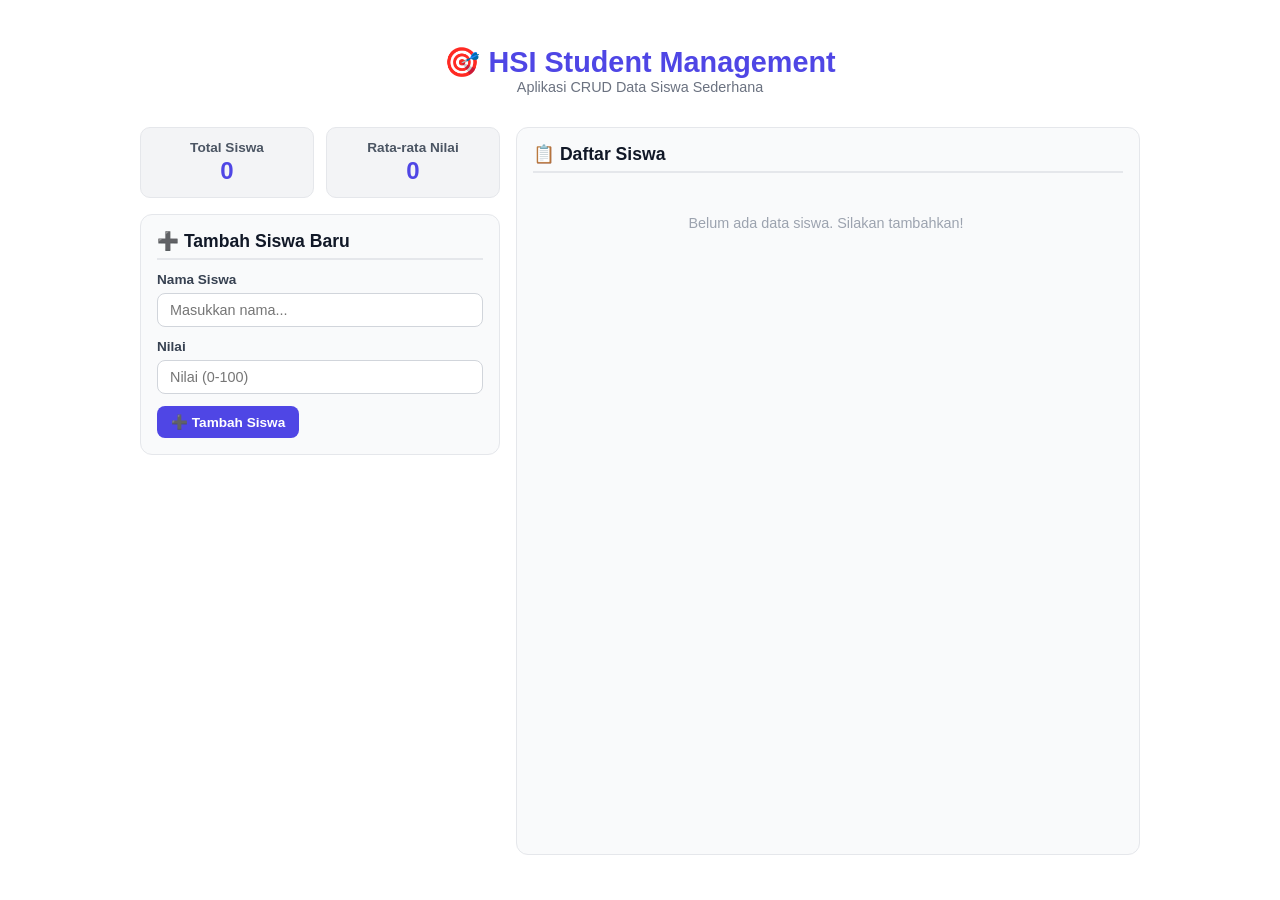
<file: tugas 3/index.html>
<!doctype html>
<html lang="id">
  <head>
    <meta charset="UTF-8" />
    <meta name="viewport" content="width=device-width, initial-scale=1.0" />
    <title>HSI Student Management</title>
    <style>
      * {
        box-sizing: border-box;
        margin: 0;
        padding: 0;
        font-family: "Segoe UI", Tahoma, Geneva, Verdana, sans-serif;
      }

      /* Mengunci tinggi halaman agar 100% pas dengan layar tanpa scroll luar */
      body {
        background-color: #ffffff;
        color: #1f2937;
        padding: 20px;
        height: 100vh;
        display: flex;
        justify-content: center;
        align-items: center;
        overflow: hidden;
      }

      .container {
        width: 100%;
        max-width: 1000px;
        height: 90vh;
        display: flex;
        flex-direction: column;
        gap: 16px;
      }

      header {
        text-align: center;
      }

      header h1 {
        font-size: 1.8rem;
        color: #4f46e5;
      }

      header p {
        color: #6b7280;
        font-size: 0.9rem;
      }

      /* Alert Styling */
      .alert {
        padding: 10px 14px;
        border-radius: 8px;
        font-size: 0.9rem;
        font-weight: 500;
        animation: fadeIn 0.3s ease-in-out;
      }

      .alert-success {
        background-color: #ecfdf5;
        border: 1px solid #a7f3d0;
        color: #065f46;
      }

      /* Layout 2 Kolom Seimbang */
      .main-layout {
        display: grid;
        grid-template-columns: 360px 1fr;
        gap: 16px;
        flex: 1;
        min-height: 0; /* Penting agar flex child bisa scroll jika overflow */
      }

      .left-column {
        display: flex;
        flex-direction: column;
        gap: 16px;
      }

      /* Stats Cards Abu-abu Pas */
      .stats-grid {
        display: grid;
        grid-template-columns: 1fr 1fr;
        gap: 12px;
      }

      .stat-card {
        background-color: #f3f4f6;
        border: 1px solid #e5e7eb;
        padding: 12px;
        border-radius: 10px;
        text-align: center;
      }

      .stat-card h3 {
        font-size: 0.85rem;
        color: #4b5563;
        margin-bottom: 2px;
      }

      .stat-card p {
        font-size: 1.5rem;
        font-weight: bold;
        color: #4f46e5;
      }

      /* Card Container Abu-abu Terang */
      .form-section,
      .list-section {
        background-color: #f9fafb;
        border: 1px solid #e5e7eb;
        padding: 16px;
        border-radius: 12px;
        display: flex;
        flex-direction: column;
      }

      .list-section {
        min-height: 0; /* Supaya scroll hanya di dalam daftar */
      }

      .form-section h2,
      .list-section h2 {
        font-size: 1.1rem;
        color: #111827;
        margin-bottom: 12px;
        border-bottom: 2px solid #e5e7eb;
        padding-bottom: 6px;
      }

      .form-group {
        display: flex;
        flex-direction: column;
        gap: 6px;
        margin-bottom: 12px;
      }

      .form-group label {
        font-size: 0.85rem;
        font-weight: 600;
        color: #374151;
      }

      .form-group input {
        padding: 8px 12px;
        border-radius: 8px;
        border: 1px solid #d1d5db;
        background-color: #ffffff;
        color: #111827;
        outline: none;
        font-size: 0.9rem;
      }

      .form-group input:focus {
        border-color: #4f46e5;
        box-shadow: 0 0 0 3px rgba(79, 70, 229, 0.1);
      }

      .button-group {
        display: flex;
        gap: 8px;
      }

      .btn {
        padding: 8px 14px;
        border: none;
        border-radius: 8px;
        cursor: pointer;
        font-weight: 600;
        font-size: 0.85rem;
        transition: all 0.2s;
      }

      .btn:hover {
        opacity: 0.9;
      }

      .btn-primary {
        background-color: #4f46e5;
        color: #ffffff;
      }
      .btn-secondary {
        background-color: #6b7280;
        color: #ffffff;
      }
      .btn-warning {
        background-color: #f59e0b;
        color: #ffffff;
        padding: 6px 10px;
        font-size: 0.8rem;
      }
      .btn-danger {
        background-color: #ef4444;
        color: #ffffff;
        padding: 6px 10px;
        font-size: 0.8rem;
      }

      .hidden {
        display: none;
      }

      /* Grid Daftar Siswa (Auto scroll internal jika murid sangat banyak) */
      .student-grid {
        display: grid;
        grid-template-columns: repeat(auto-fill, minmax(200px, 1fr));
        gap: 10px;
        overflow-y: auto;
        padding-right: 4px;
        align-content: start;
      }

      /* Card Siswa Abu-abu Pas */
      .student-card {
        background-color: #e5e7eb;
        border: 1px solid #d1d5db;
        padding: 12px;
        border-radius: 10px;
        display: flex;
        flex-direction: column;
        justify-content: space-between;
      }

      .student-info h4 {
        font-size: 0.95rem;
        color: #111827;
      }

      .student-info p {
        color: #374151;
        font-size: 0.85rem;
        margin-bottom: 8px;
      }

      .student-actions {
        display: flex;
        gap: 6px;
      }

      .empty-state {
        grid-column: 1 / -1;
        text-align: center;
        color: #9ca3af;
        padding: 30px 0;
        font-size: 0.9rem;
      }

      @keyframes fadeIn {
        from {
          opacity: 0;
          transform: translateY(-3px);
        }
        to {
          opacity: 1;
          transform: translateY(0);
        }
      }
    </style>
  </head>
  <body>
    <div class="container">
      <header>
        <h1>🎯 HSI Student Management</h1>
        <p>Aplikasi CRUD Data Siswa Sederhana</p>
      </header>

      <div id="alertContainer"></div>

      <div class="main-layout">
        <!-- Kolom Kiri -->
        <div class="left-column">
          <div class="stats-grid">
            <div class="stat-card">
              <h3>Total Siswa</h3>
              <p id="totalStudents">0</p>
            </div>
            <div class="stat-card">
              <h3>Rata-rata Nilai</h3>
              <p id="averageScore">0</p>
            </div>
          </div>

          <section class="form-section">
            <h2 id="formTitle">➕ Tambah Siswa Baru</h2>
            <form id="studentForm">
              <input type="hidden" id="studentId" value="" />

              <div class="form-group">
                <label for="studentName">Nama Siswa</label>
                <input type="text" id="studentName" placeholder="Masukkan nama..." required />
              </div>

              <div class="form-group">
                <label for="studentScore">Nilai</label>
                <input type="number" id="studentScore" placeholder="Nilai (0-100)" min="0" max="100" required />
              </div>

              <div class="button-group">
                <button type="submit" id="btnSubmit" class="btn btn-primary">➕ Tambah Siswa</button>
                <button type="button" id="btnCancel" class="btn btn-secondary hidden">❌ Batal</button>
              </div>
            </form>
          </section>
        </div>

        <!-- Kolom Kanan -->
        <section class="list-section">
          <h2>📋 Daftar Siswa</h2>
          <div id="studentList" class="student-grid">
            <!-- Data dinamis -->
          </div>
        </section>
      </div>
    </div>

    <script src="script.js"></script>
  </body>
</html>
</file>
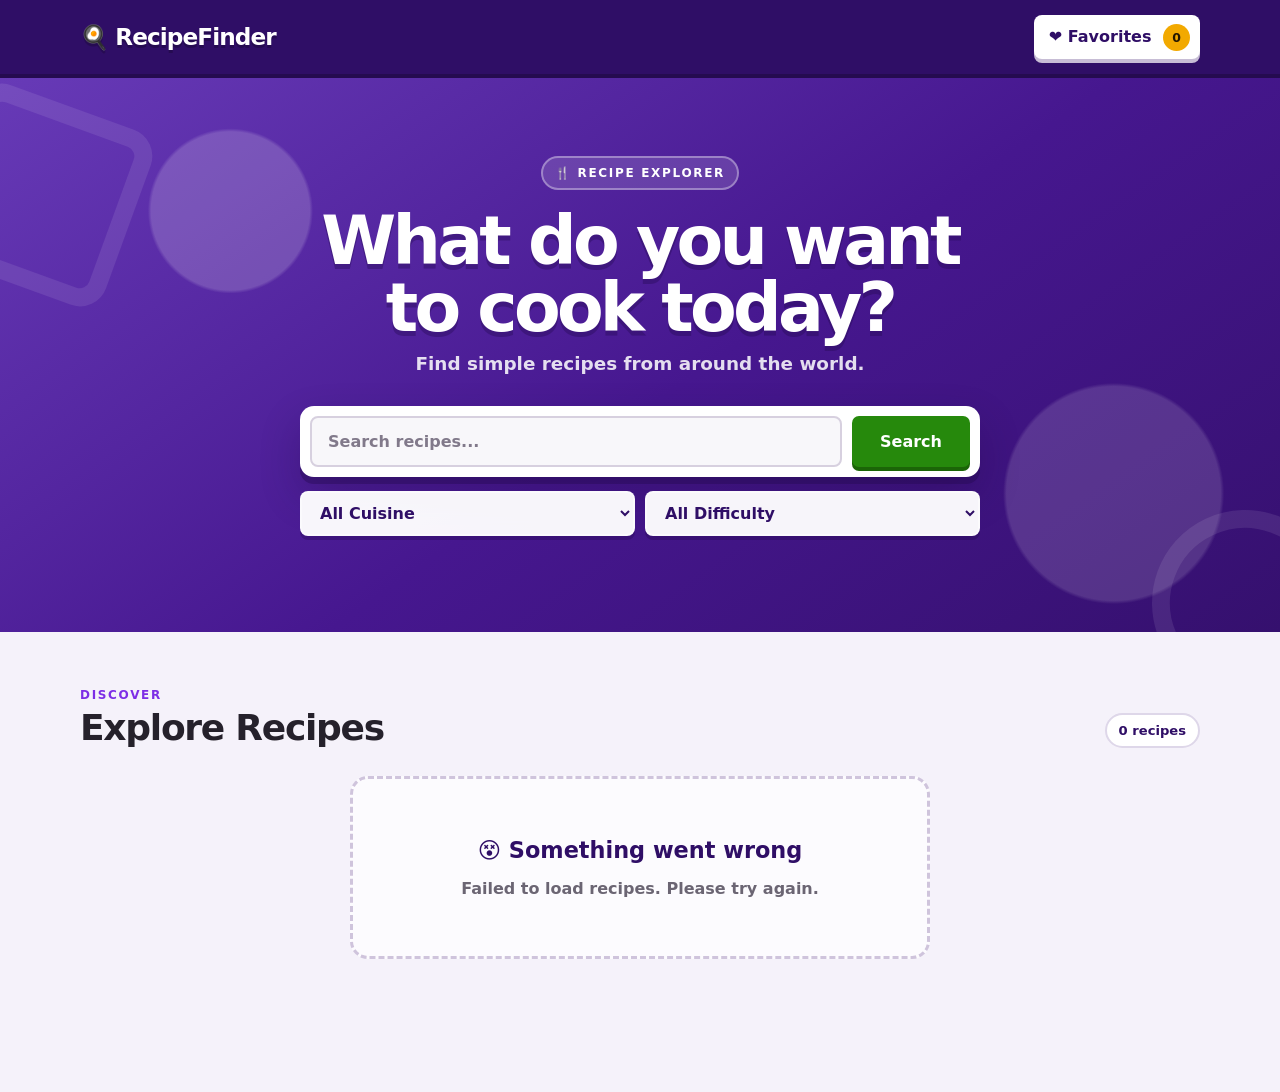
<file: tugas 5/index.html>
<!doctype html>
<html lang="id">
  <head>
    <meta charset="UTF-8" />
    <meta name="viewport" content="width=device-width, initial-scale=1.0" />
    <title>Recipe Finder</title>
    <link rel="stylesheet" href="style.css" />
  </head>
  <body>
    <header class="navbar">
      <div class="container navbar-content">
        <a href="#" class="brand">🍳 RecipeFinder</a>
        <button id="favorite-button" class="favorite-button">
          ❤️ Favorites <span id="favorite-count">0</span>
        </button>
      </div>
    </header>

    <main>
      <section class="hero">
        <div class="container hero-content">
          <p class="eyebrow">🍴 RECIPE EXPLORER</p>
          <h1>What do you want to cook today?</h1>
          <p class="hero-description">
            Find simple recipes from around the world.
          </p>

          <form id="search-form" class="search-form">
            <input
              type="search"
              id="search-input"
              placeholder="Search recipes..."
            />
            <button type="submit">Search</button>
          </form>

          <div class="filters">
            <select id="cuisine-filter">
              <option value="">All Cuisine</option>
            </select>
            <select id="difficulty-filter">
              <option value="">All Difficulty</option>
              <option value="Easy">Easy</option>
              <option value="Medium">Medium</option>
            </select>
          </div>
        </div>
      </section>

      <section class="recipes-section">
        <div class="container">
          <div class="section-header">
            <div>
              <p class="section-label">DISCOVER</p>
              <h2 id="section-title">Explore Recipes</h2>
            </div>
            <div class="results-summary">
              <p id="recipe-count" aria-live="polite">0 recipes</p>
              <button
                id="reset-filter-button"
                class="reset-filter-button"
                type="button"
                hidden
                aria-label="Reset search and filters"
                title="Reset search and filters"
              >
                <span class="reset-emoji" aria-hidden="true">🔄</span>
                <span>Reset</span>
              </button>
            </div>
          </div>

          <div id="loading-state" class="state-message">
            <span class="loader"></span>
            <p>Loading recipes...</p>
          </div>

          <div id="error-state" class="state-message" hidden>
            <h3>😵 Something went wrong</h3>
            <p>Failed to load recipes. Please try again.</p>
          </div>

          <div id="empty-state" class="state-message" hidden>
            <h3>🔍 Recipe not found</h3>
            <p>Try another keyword or filter.</p>
          </div>

          <div id="recipe-grid" class="recipe-grid" hidden></div>
        </div>
      </section>
    </main>

    <dialog id="recipe-dialog">
      <button id="close-dialog" class="close-dialog" aria-label="Close">
        X
      </button>
      <div id="dialog-content"></div>
    </dialog>

    <script src="script.js"></script>
  </body>
</html>
</file>
<file: tugas 5/style.css>
:root {
  --purple: #46178f;
  --purple-dark: #2f0e66;
  --purple-light: #7d2ee6;
  --red: #e21b3c;
  --red-dark: #b3132f;
  --blue: #1368ce;
  --blue-dark: #0e4f9f;
  --gold: #f2a900;
  --gold-dark: #bd8300;
  --green: #26890c;
  --green-dark: #1b6507;
  --ink: #25212b;
  --muted: #6b6573;
  --surface: #ffffff;
  --page: #f5f2fa;
  --border: #ded7e9;
  --shadow: 0 5px 0 rgba(39, 13, 78, 0.14), 0 12px 30px rgba(39, 13, 78, 0.1);
  --font: "Arial Rounded MT Bold", "Nunito Sans", Nunito, Inter, system-ui, -apple-system, BlinkMacSystemFont, "Segoe UI", sans-serif;
}

* {
  box-sizing: border-box;
}

html {
  scroll-behavior: smooth;
}

body {
  min-width: 320px;
  margin: 0;
  background: var(--page);
  color: var(--ink);
  font-family: var(--font);
  font-weight: 600;
  -webkit-font-smoothing: antialiased;
}

button,
input,
select {
  font: inherit;
}

button,
select {
  cursor: pointer;
}

button,
input,
select,
a {
  -webkit-tap-highlight-color: transparent;
}

button:focus-visible,
input:focus-visible,
select:focus-visible,
a:focus-visible {
  outline: 4px solid #fff;
  outline-offset: 3px;
  box-shadow: 0 0 0 7px var(--blue);
}

.container {
  width: min(1120px, calc(100% - 40px));
  margin-inline: auto;
}

.navbar {
  position: relative;
  z-index: 10;
  background: var(--purple-dark);
  border-bottom: 4px solid rgba(0, 0, 0, 0.22);
}

.navbar-content {
  min-height: 74px;
  display: flex;
  align-items: center;
  justify-content: space-between;
  gap: 20px;
}

.brand {
  color: #fff;
  text-decoration: none;
  font-size: clamp(1.15rem, 2vw, 1.45rem);
  font-weight: 900;
  letter-spacing: -0.04em;
  text-shadow: 0 3px 0 rgba(0, 0, 0, 0.2);
}

.favorite-button {
  min-height: 44px;
  padding: 8px 10px 8px 15px;
  border: 0;
  border-radius: 8px;
  background: #fff;
  box-shadow: 0 4px 0 #c7bdd5;
  color: var(--purple-dark);
  font-weight: 900;
  transition: transform 120ms ease, box-shadow 120ms ease;
}

.favorite-button:hover {
  transform: translateY(-2px);
  box-shadow: 0 6px 0 #c7bdd5;
}

.favorite-button:active {
  transform: translateY(4px);
  box-shadow: 0 0 0 #c7bdd5;
}

#favorite-count {
  min-width: 27px;
  height: 27px;
  display: inline-flex;
  align-items: center;
  justify-content: center;
  margin-left: 6px;
  padding-inline: 6px;
  border-radius: 999px;
  background: var(--gold);
  color: #241700;
  font-size: 0.78rem;
  font-weight: 900;
}

.hero {
  position: relative;
  isolation: isolate;
  overflow: hidden;
  padding: 78px 0 96px;
  background:
    radial-gradient(circle at 18% 24%, rgba(255, 255, 255, 0.18) 0 7%, transparent 7.3%),
    radial-gradient(circle at 87% 75%, rgba(255, 255, 255, 0.14) 0 9%, transparent 9.3%),
    linear-gradient(145deg, #673ab7 0%, var(--purple) 54%, #35106e 100%);
  color: #fff;
}

.hero::before,
.hero::after {
  content: "";
  position: absolute;
  z-index: -1;
  width: 150px;
  height: 150px;
  border: 18px solid rgba(255, 255, 255, 0.09);
  transform: rotate(20deg);
}

.hero::before {
  top: 24px;
  left: -52px;
  border-radius: 28px;
}

.hero::after {
  right: -58px;
  bottom: -64px;
  border-radius: 50%;
}

.hero-content {
  max-width: 800px;
  text-align: center;
}

.eyebrow,
.section-label {
  margin: 0;
  font-size: 0.75rem;
  font-weight: 900;
  letter-spacing: 0.14em;
}

.eyebrow {
  width: fit-content;
  margin-inline: auto;
  padding: 8px 12px;
  border: 2px solid rgba(255, 255, 255, 0.35);
  border-radius: 999px;
  background: rgba(255, 255, 255, 0.14);
  color: #fff;
}

.hero h1 {
  max-width: 760px;
  margin: 18px auto 12px;
  font-size: clamp(2.35rem, 6vw, 4.25rem);
  font-weight: 900;
  line-height: 0.98;
  letter-spacing: -0.055em;
  text-wrap: balance;
  text-shadow: 0 5px 0 rgba(34, 8, 77, 0.35);
}

.hero-description {
  margin: 0;
  color: rgba(255, 255, 255, 0.86);
  font-size: clamp(1rem, 2vw, 1.15rem);
  font-weight: 700;
}

.search-form {
  max-width: 680px;
  display: flex;
  gap: 10px;
  margin: 32px auto 14px;
  padding: 10px;
  border-radius: 14px;
  background: #fff;
  box-shadow: 0 7px 0 rgba(34, 8, 77, 0.38), 0 18px 40px rgba(24, 5, 55, 0.24);
}

.search-form input {
  min-width: 0;
  flex: 1;
  padding: 14px 16px;
  border: 2px solid #d7d0df;
  border-radius: 8px;
  outline: none;
  background: #f8f7fa;
  color: var(--ink);
  font-weight: 700;
  transition: border-color 150ms ease, background 150ms ease;
}

.search-form input::placeholder {
  color: #81798a;
}

.search-form input:focus {
  border-color: var(--blue);
  background: #fff;
}

.search-form button,
.detail-button {
  border: 0;
  border-radius: 7px;
  color: #fff;
  font-weight: 900;
  transition: transform 100ms ease, filter 150ms ease, box-shadow 100ms ease;
}

.search-form button {
  min-width: 118px;
  padding: 0 24px;
  background: var(--green);
  box-shadow: 0 4px 0 var(--green-dark);
}

.search-form button:hover,
.detail-button:hover {
  filter: brightness(1.08);
  transform: translateY(-1px);
}

.search-form button:active,
.detail-button:active {
  transform: translateY(4px);
  box-shadow: none;
}

.filters {
  max-width: 680px;
  display: flex;
  justify-content: center;
  gap: 10px;
  margin-inline: auto;
}

.filters select {
  min-height: 44px;
  flex: 1;
  padding: 10px 38px 10px 14px;
  border: 2px solid rgba(255, 255, 255, 0.48);
  border-radius: 8px;
  background: rgba(255, 255, 255, 0.96);
  color: var(--purple-dark);
  font-weight: 800;
  box-shadow: 0 4px 0 rgba(35, 7, 76, 0.32);
}

.recipes-section {
  position: relative;
  min-height: 460px;
  padding: 56px 0 88px;
}

.section-header {
  display: flex;
  align-items: end;
  justify-content: space-between;
  gap: 24px;
  margin-bottom: 28px;
}

.section-label {
  color: var(--purple-light);
}

.section-header h2 {
  margin: 5px 0 0;
  font-size: clamp(1.7rem, 3vw, 2.25rem);
  font-weight: 900;
  letter-spacing: -0.035em;
}

#recipe-count {
  margin: 0;
  padding: 8px 12px;
  border: 2px solid var(--border);
  border-radius: 999px;
  background: #fff;
  color: var(--purple-dark);
  font-size: 0.82rem;
  font-weight: 900;
  white-space: nowrap;
}

.results-summary {
  display: flex;
  align-items: center;
  gap: 10px;
}

.reset-filter-button {
  display: inline-flex;
  align-items: center;
  justify-content: center;
  gap: 5px;
  min-height: 30px;
  padding: 5px 9px;
  border: 2px solid var(--border);
  border-radius: 7px;
  background: #fff;
  box-shadow: 0 4px 0 #c6bdcf;
  color: var(--purple-dark);
  font: inherit;
  font-size: 0.75rem;
  font-weight: 900;
  cursor: pointer;
  transition: filter 150ms ease, transform 100ms ease, box-shadow 100ms ease;
}

.reset-filter-button:hover {
  filter: brightness(1.03);
  transform: translateY(-1px);
}

.reset-filter-button:hover .reset-emoji {
  transform: rotate(-25deg) scale(1.18);
}

.reset-filter-button:active {
  box-shadow: none;
  transform: translateY(4px);
}

.reset-filter-button[hidden] {
  display: none;
}

.reset-emoji {
  display: inline-block;
  transform-origin: center;
  transition: transform 180ms ease;
}

.recipe-grid {
  display: grid;
  grid-template-columns: repeat(auto-fill, minmax(245px, 1fr));
  gap: 24px;
}

.recipe-card {
  position: relative;
  overflow: hidden;
  display: flex;
  flex-direction: column;
  border: 0;
  border-radius: 14px;
  background: var(--surface);
  box-shadow: var(--shadow);
  transition: transform 180ms ease, box-shadow 180ms ease;
}

.recipe-card::before {
  content: "";
  position: absolute;
  z-index: 2;
  inset: 0 0 auto;
  height: 7px;
  background: var(--red);
}

.recipe-card:nth-child(4n + 2)::before {
  background: var(--blue);
}

.recipe-card:nth-child(4n + 3)::before {
  background: var(--gold);
}

.recipe-card:nth-child(4n + 4)::before {
  background: var(--green);
}

.recipe-card:hover {
  transform: translateY(-7px) rotate(-0.25deg);
  box-shadow: 0 8px 0 rgba(39, 13, 78, 0.14), 0 20px 40px rgba(39, 13, 78, 0.16);
}

.recipe-card:nth-child(even):hover {
  transform: translateY(-7px) rotate(0.25deg);
}

.recipe-image {
  width: 100%;
  height: 190px;
  display: block;
  object-fit: cover;
  background: #e7e0ef;
}

.recipe-body {
  flex: 1;
  display: flex;
  flex-direction: column;
  padding: 19px;
}

.recipe-cuisine {
  width: fit-content;
  display: inline-block;
  margin-bottom: 8px;
  padding: 5px 8px;
  border-radius: 5px;
  background: #eee5ff;
  color: var(--purple);
  font-size: 0.68rem;
  font-weight: 900;
  letter-spacing: 0.07em;
  text-transform: uppercase;
}

.recipe-title {
  margin: 0 0 13px;
  font-size: 1.12rem;
  font-weight: 900;
  line-height: 1.25;
}

.recipe-meta {
  display: flex;
  flex-wrap: wrap;
  gap: 7px;
  margin-bottom: 18px;
  color: #5c5663;
  font-size: 0.75rem;
  font-weight: 800;
}

.recipe-meta span {
  padding: 5px 7px;
  border-radius: 5px;
  background: #f1eef5;
}

.recipe-actions {
  display: flex;
  gap: 9px;
  margin-top: auto;
}

.detail-button {
  min-height: 42px;
  flex: 1;
  padding: 10px;
  background: var(--blue);
  box-shadow: 0 4px 0 var(--blue-dark);
}

.like-button {
  width: 44px;
  min-height: 42px;
  border: 2px solid #d6cede;
  border-radius: 7px;
  background: #fff;
  box-shadow: 0 4px 0 #c6bdcf;
  color: var(--red);
  font-size: 1.25rem;
  transition: transform 100ms ease, background 150ms ease, box-shadow 100ms ease;
}

.like-button:hover {
  background: #fff0f3;
  transform: translateY(-1px);
}

.like-button:active {
  transform: translateY(4px);
  box-shadow: none;
}

.state-message {
  max-width: 580px;
  margin-inline: auto;
  padding: 58px 24px;
  border: 3px dashed #cfc4dc;
  border-radius: 18px;
  background: rgba(255, 255, 255, 0.7);
  text-align: center;
  color: var(--muted);
}

.state-message h3 {
  margin: 0 0 8px;
  color: var(--purple-dark);
  font-size: 1.4rem;
  font-weight: 900;
}

.state-message p {
  margin-bottom: 0;
}

.loader {
  width: 44px;
  height: 44px;
  display: inline-block;
  border: 6px solid #ded4ed;
  border-top-color: var(--purple);
  border-radius: 50%;
  animation: spin 0.8s linear infinite;
}

@keyframes spin {
  to {
    transform: rotate(360deg);
  }
}

dialog {
  width: min(720px, calc(100% - 28px));
  max-height: min(90vh, 860px);
  padding: 0;
  border: 0;
  border-radius: 16px;
  overflow: auto;
  background: #fff;
  color: var(--ink);
  box-shadow: 0 12px 0 rgba(29, 8, 61, 0.38), 0 30px 80px rgba(20, 4, 45, 0.45);
  animation: dialog-pop 180ms ease-out;
}

dialog::backdrop {
  background: rgba(31, 8, 66, 0.78);
  backdrop-filter: blur(4px);
}

@keyframes dialog-pop {
  from {
    opacity: 0;
    transform: scale(0.95) translateY(14px);
  }
}

.close-dialog {
  position: absolute;
  z-index: 3;
  top: 14px;
  right: 14px;
  width: 42px;
  height: 42px;
  display: grid;
  place-items: center;
  padding: 0 0 3px;
  border: 0;
  border-radius: 8px;
  background: #fff;
  box-shadow: 0 4px 0 #bdb4c8, 0 5px 14px rgba(0, 0, 0, 0.18);
  color: var(--purple-dark);
  font-size: 1.75rem;
  font-weight: 900;
  line-height: 1;
}

.close-dialog:active {
  transform: translateY(4px);
  box-shadow: none;
}

.dialog-image {
  width: 100%;
  height: 310px;
  display: block;
  object-fit: cover;
  background: #e7e0ef;
}

.dialog-body {
  padding: 30px;
}

.dialog-body h2 {
  margin: 2px 0 14px;
  color: var(--purple-dark);
  font-size: clamp(1.7rem, 4vw, 2.4rem);
  font-weight: 900;
  line-height: 1.08;
  letter-spacing: -0.04em;
}

.dialog-meta {
  display: flex;
  flex-wrap: wrap;
  gap: 8px;
  color: #4f4856;
  font-size: 0.84rem;
  font-weight: 800;
}

.dialog-meta span {
  padding: 7px 9px;
  border-radius: 6px;
  background: #f0ecf4;
}

.dialog-body h3 {
  margin: 28px 0 10px;
  color: var(--purple-dark);
  font-size: 1.15rem;
  font-weight: 900;
}

.ingredients {
  display: grid;
  grid-template-columns: repeat(2, minmax(0, 1fr));
  gap: 8px 26px;
  margin: 0;
  padding-left: 21px;
  line-height: 1.55;
}

.ingredients li::marker {
  color: var(--green);
}

.instructions {
  line-height: 1.7;
}

.instructions p {
  margin: 0 0 10px;
  padding: 12px 14px;
  border-left: 5px solid var(--blue);
  border-radius: 0 8px 8px 0;
  background: #f4f8fd;
}

.instructions p:nth-child(4n + 2) {
  border-left-color: var(--red);
  background: #fff4f6;
}

.instructions p:nth-child(4n + 3) {
  border-left-color: var(--gold);
  background: #fff9e8;
}

.instructions p:nth-child(4n + 4) {
  border-left-color: var(--green);
  background: #f3faef;
}

@media (max-width: 680px) {
  .container {
    width: min(1120px, calc(100% - 28px));
  }

  .navbar-content {
    min-height: 66px;
  }

  .favorite-button {
    font-size: 0;
  }

  .favorite-button::before {
    content: "❤️";
    font-size: 1rem;
  }

  #favorite-count {
    font-size: 0.75rem;
  }

  .hero {
    padding: 58px 0 72px;
  }

  .hero h1 {
    font-size: clamp(2.25rem, 12vw, 3.4rem);
  }

  .search-form {
    flex-direction: column;
    padding: 9px;
  }

  .search-form button {
    min-height: 48px;
  }

  .filters {
    flex-direction: column;
  }

  .filters select {
    width: 100%;
    flex: none;
  }

  .recipes-section {
    padding: 44px 0 68px;
  }

  .section-header {
    align-items: flex-start;
    flex-direction: column;
    gap: 14px;
  }

  .results-summary {
    width: 100%;
    justify-content: space-between;
  }

  .recipe-grid {
    grid-template-columns: 1fr;
  }

  .recipe-image {
    height: min(58vw, 240px);
  }

  .dialog-image {
    height: 230px;
  }

  .dialog-body {
    padding: 24px 20px 28px;
  }

  .ingredients {
    grid-template-columns: 1fr;
  }
}

@media (prefers-reduced-motion: reduce) {
  html {
    scroll-behavior: auto;
  }

  *,
  *::before,
  *::after {
    scroll-behavior: auto !important;
    animation-duration: 0.01ms !important;
    animation-iteration-count: 1 !important;
    transition-duration: 0.01ms !important;
  }
}
</file>
